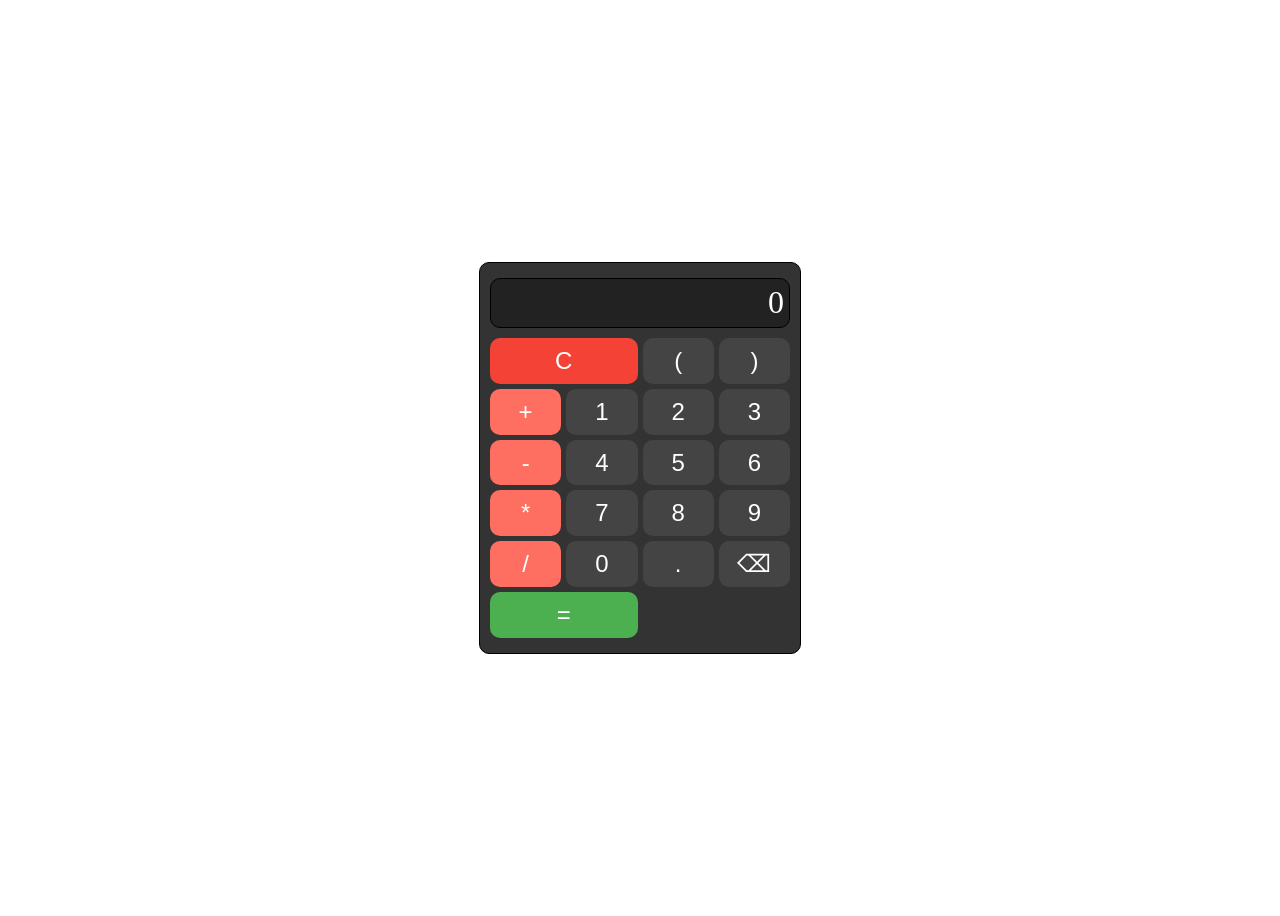
<file: projects/calculator/index.html>
<!DOCTYPE html>
<html lang="en">
  <head>
    <meta charset="UTF-8" />
    <meta name="viewport" content="width=device-width, initial-scale=1.0" />
    <link rel="stylesheet" href="style.css" />
    <title>Calculator</title>
  </head>
  <body>
    <div class="calculator">
      <div id="display">0</div>
      <div class="buttons">
        <button type="button" class="clear">C</button>
        <button type="button" class="parenthesis btns">(</button>
        <button type="button" class="parenthesis btns">)</button>
        <button type="button" class="operator btns" id="add">+</button>
        <button type="button" class="operator btns" id="sub">-</button>
        <button type="button" class="operator btns" id="mul">*</button>
        <button type="button" class="operator btns" id="div">/</button>
        <button type="button" class="equals">=</button>
        <button type="button" class="delete">⌫</button>
        <button type="button" class="number btns" id="b1">1</button>
        <button type="button" class="number btns" id="b2">2</button>
        <button type="button" class="number btns" id="b3">3</button>
        <button type="button" class="number btns" id="b4">4</button>
        <button type="button" class="number btns" id="b5">5</button>
        <button type="button" class="number btns" id="b6">6</button>
        <button type="button" class="number btns" id="b7">7</button>
        <button type="button" class="number btns" id="b8">8</button>
        <button type="button" class="number btns" id="b9">9</button>
        <button type="button" class="number btns" id="b0">0</button>
        <button type="button" class="dot btns">.</button>
      </div>
    </div>
    <script src="script.js"></script>
  </body>
</html>
</file>
<file: projects/calculator/style.css>
body {
  height: 100vh;
  display: flex;
  justify-content: center;
  align-items: center;
}

.calculator {
  display: flex;
  width: 300px;
  border: 1px solid black;
  padding: 10px;
  align-items: center;
  justify-content: center;
  flex-direction: column;
  background: #333;
  border-radius: 10px;
}

#display {
  border: 1px solid black;
  width: 100%;
  padding: 5px;
  box-sizing: border-box;
  margin: 5px;
  height: 50px;
  font-size: 2rem;
  text-align: right;
  background: #222;
  color: #fff;
  border-radius: 10px;
  white-space: nowrap;
  overflow-x: auto;
}

#display::-webkit-scrollbar {
  display: none;
}

.buttons {
  display: grid;
  grid-template-columns: repeat(4, 1fr);
  width: 100%;
  padding: 5px;
  height: 300px;
  gap: 5px;
}

button {
  font-size: 1.5rem;
  color: #fff;
  cursor: pointer;
  border: none;
  outline: none;
  border-radius: 10px;
}

button:hover {
  opacity: 0.8;
}

.clear {
  grid-column: span 2;
  width: 100%;
  order: 1;
  background-color: #f44336;
}

.parenthesis {
  order: 2;
  background: #444;
}

.number {
  background: #444;
}

.operator {
  background: #ff6f61;
}
#add {
  order: 3;
}

#b1 {
  order: 4;
}

#b2 {
  order: 5;
}

#b3 {
  order: 6;
}

#sub {
  order: 7;
}

#b4 {
  order: 8;
}

#b5 {
  order: 9;
}

#b6 {
  order: 10;
}

#mul {
  order: 11;
}

#b7 {
  order: 12;
}

#b8 {
  order: 13;
}

#b9 {
  order: 14;
}

#div {
  order: 15;
}

#b0 {
  order: 16;
}

.dot {
  order: 17;
  background: #444;
}

.delete {
  background: #444;
  order: 18;
}

.equals {
  order: 19;
  grid-column: span 2;
  background: #4caf50;
}
</file>
